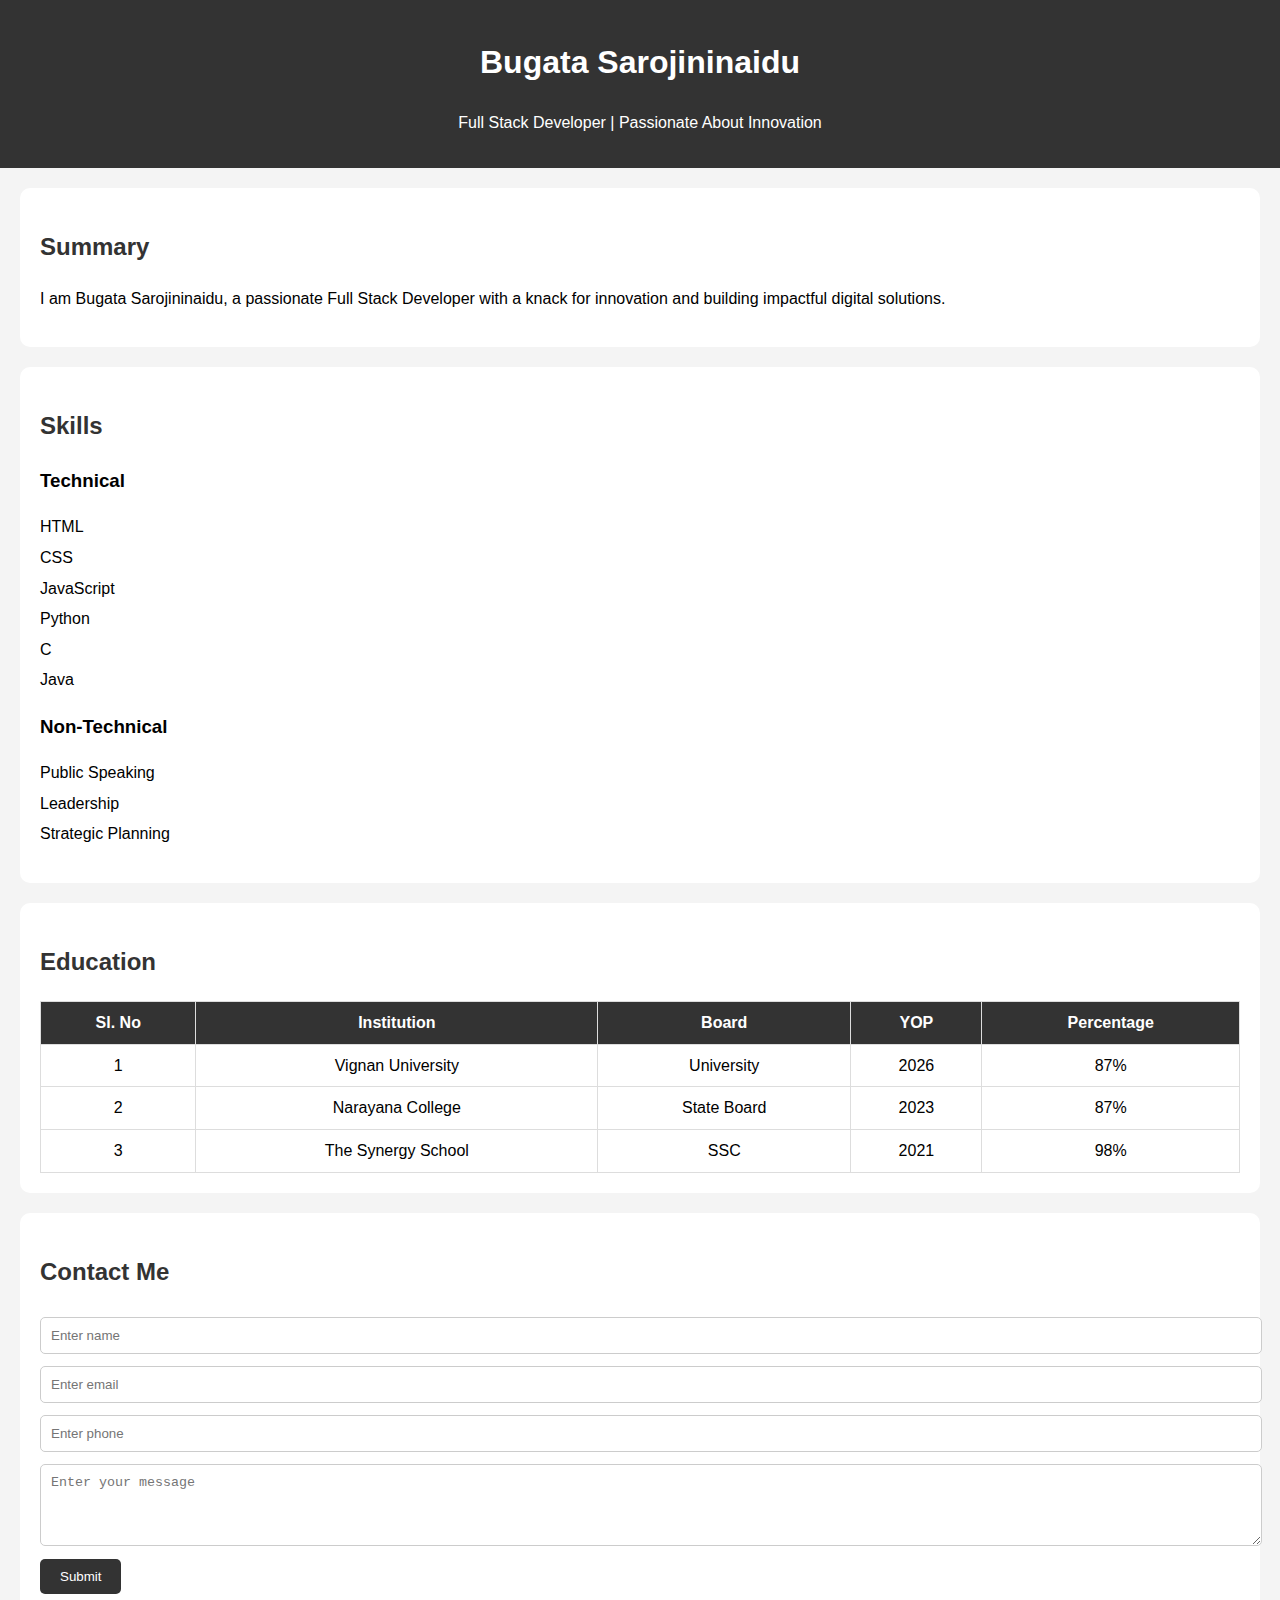
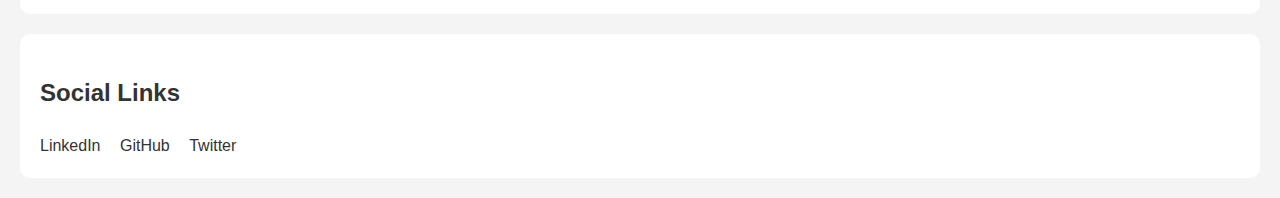
<file: Assignment-1/index.html>
<!DOCTYPE html>
<html lang="en">
<head>
  <meta charset="UTF-8">
  <title>Murikipudi Johnwesly - Portfolio</title>
  <style>
    body {
      font-family: Arial, sans-serif;
      line-height: 1.6;
      margin: 0;
      padding: 0;
      background-color: #f4f4f4;
    }
    header {
      background-color: #333;
      color: #fff;
      padding: 1rem 0;
      text-align: center;
    }
    section {
      padding: 20px;
      background: white;
      margin: 20px;
      border-radius: 10px;
    }
    h2 {
      color: #333;
    }
    .skills, .contact, .education, .social {
      margin-top: 20px;
    }
    ul {
      list-style: none;
      padding: 0;
    }
    li {
      margin-bottom: 5px;
    }
    table {
      width: 100%;
      border-collapse: collapse;
      margin-top: 10px;
    }
    th, td {
      border: 1px solid #ddd;
      padding: 8px;
      text-align: center;
    }
    th {
      background-color: #333;
      color: white;
    }
    form input, form textarea {
      width: 100%;
      padding: 10px;
      margin: 6px 0;
      border: 1px solid #ccc;
      border-radius: 5px;
    }
    form button {
      padding: 10px 20px;
      background-color: #333;
      color: white;
      border: none;
      border-radius: 5px;
      cursor: pointer;
    }
    .social a {
      display: inline-block;
      margin-right: 15px;
      text-decoration: none;
      color: #333;
    }
  </style>
</head>
<body>

  <header>
    <h1>Bugata Sarojininaidu</h1>
    <p>Full Stack Developer | Passionate About Innovation</p>
  </header>

  <section class="summary">
    <h2>Summary</h2>
    <p>I am Bugata Sarojininaidu, a passionate Full Stack Developer with a knack for innovation and building impactful digital solutions.</p>
  </section>

  <section class="skills">
    <h2>Skills</h2>
    <h3>Technical</h3>
    <ul>
      <li>HTML</li>
      <li>CSS</li>
      <li>JavaScript</li>
      <li>Python</li>
      <li>C</li>
      <li>Java</li>
    </ul>
    <h3>Non-Technical</h3>
    <ul>
      <li>Public Speaking</li>
      <li>Leadership</li>
      <li>Strategic Planning</li>
    </ul>
  </section>

  <section class="education">
    <h2>Education</h2>
    <table>
      <tr>
        <th>Sl. No</th>
        <th>Institution</th>
        <th>Board</th>
        <th>YOP</th>
        <th>Percentage</th>
      </tr>
      <tr>
        <td>1</td>
        <td>Vignan University</td>
        <td>University</td>
        <td>2026</td>
        <td>87%</td>
      </tr>
      <tr>
        <td>2</td>
        <td>Narayana College</td>
        <td>State Board</td>
        <td>2023</td>
        <td>87%</td>
      </tr>
      <tr>
        <td>3</td>
        <td>The Synergy School</td>
        <td>SSC</td>
        <td>2021</td>
        <td>98%</td>
      </tr>
    </table>
  </section>

  <section class="contact">
    <h2>Contact Me</h2>
    <form>
      <input type="text" placeholder="Enter name" required>
      <input type="email" placeholder="Enter email" required>
      <input type="tel" placeholder="Enter phone" required>
      <textarea placeholder="Enter your message" rows="4" required></textarea>
      <button type="submit">Submit</button>
    </form>
  </section>

  <section class="social">
    <h2>Social Links</h2>
    <a href="#">LinkedIn</a>
    <a href="#">GitHub</a>
    <a href="#">Twitter</a>
    <!-- Replace # with actual profile links -->
  </section>

</body>
</html>
</file>
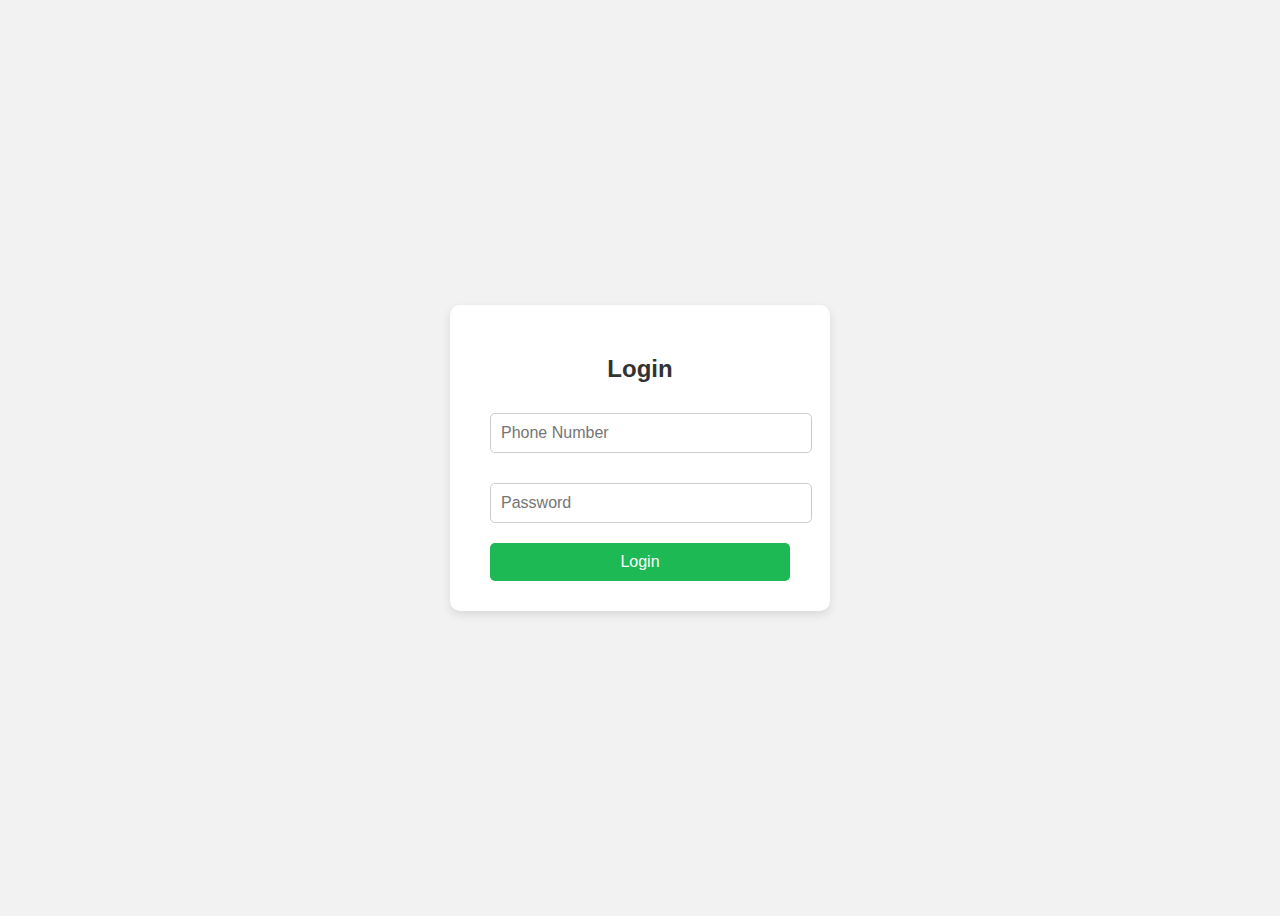
<file: Assignment-3/index.html>
<!DOCTYPE html>
<html lang="en">
<head>
  <meta charset="UTF-8">
  <title>Login</title>
  <style>
    body {
      background-color: #f2f2f2;
      font-family: Arial, sans-serif;
      display: flex;
      justify-content: center;
      align-items: center;
      height: 100vh;
    }
    .login-container {
      background-color: #ffffff;
      padding: 30px 40px;
      border-radius: 10px;
      box-shadow: 0 4px 10px rgba(0, 0, 0, 0.1);
      width: 300px;
    }
    .login-container h2 {
      text-align: center;
      margin-bottom: 20px;
      color: #333;
    }
    .login-container input {
      width: 100%;
      padding: 10px;
      margin: 10px 0 20px 0;
      border: 1px solid #ccc;
      border-radius: 5px;
      font-size: 16px;
    }
    .login-container button {
      width: 100%;
      padding: 10px;
      background-color: #1db954;
      color: white;
      font-size: 16px;
      border: none;
      border-radius: 5px;
      cursor: pointer;
    }
    .login-container button:hover {
      background-color: #169f48;
    }
  </style>
</head>
<body>

  <div class="login-container">
    <h2>Login</h2>
    <form>
      <input type="tel" placeholder="Phone Number" required>
      <input type="password" placeholder="Password" required>
      <button type="submit">Login</button>
    </form>
  </div>

</body>
</html>
</file>
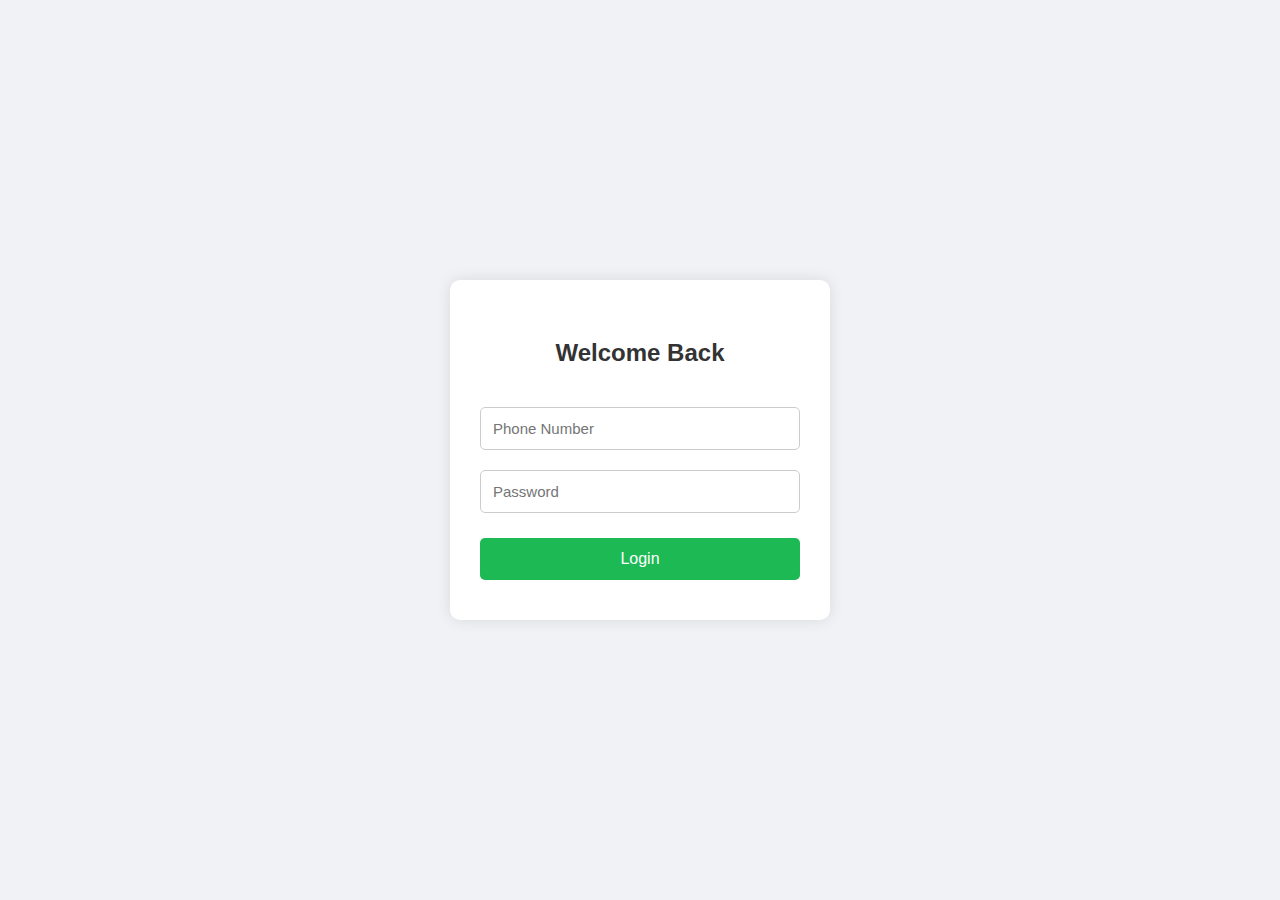
<file: Assignment-4/index.html>
<!DOCTYPE html>
<html lang="en">
<head>
  <meta charset="UTF-8">
  <title>Welcome Back - Login</title>
  <style>
    body {
      background-color: #f0f2f5;
      font-family: Arial, sans-serif;
      display: flex;
      justify-content: center;
      align-items: center;
      height: 100vh;
      margin: 0;
    }

    .login-box {
      background-color: #ffffff;
      padding: 40px 30px;
      border-radius: 10px;
      box-shadow: 0px 0px 15px rgba(0, 0, 0, 0.1);
      width: 320px;
    }

    .login-box h2 {
      text-align: center;
      margin-bottom: 30px;
      color: #333333;
    }

    .login-box input {
      width: 100%;
      padding: 12px;
      margin: 10px 0;
      font-size: 15px;
      border: 1px solid #ccc;
      border-radius: 5px;
      box-sizing: border-box;
    }

    .login-box button {
      width: 100%;
      padding: 12px;
      background-color: #1db954;
      border: none;
      color: white;
      font-size: 16px;
      border-radius: 5px;
      cursor: pointer;
      margin-top: 15px;
    }

    .login-box button:hover {
      background-color: #169f48;
    }
  </style>
</head>
<body>

  <div class="login-box">
    <h2>Welcome Back</h2>
    <form>
      <input type="tel" placeholder="Phone Number" required>
      <input type="password" placeholder="Password" required>
      <button type="submit">Login</button>
    </form>
  </div>

</body>
</html>
</file>
